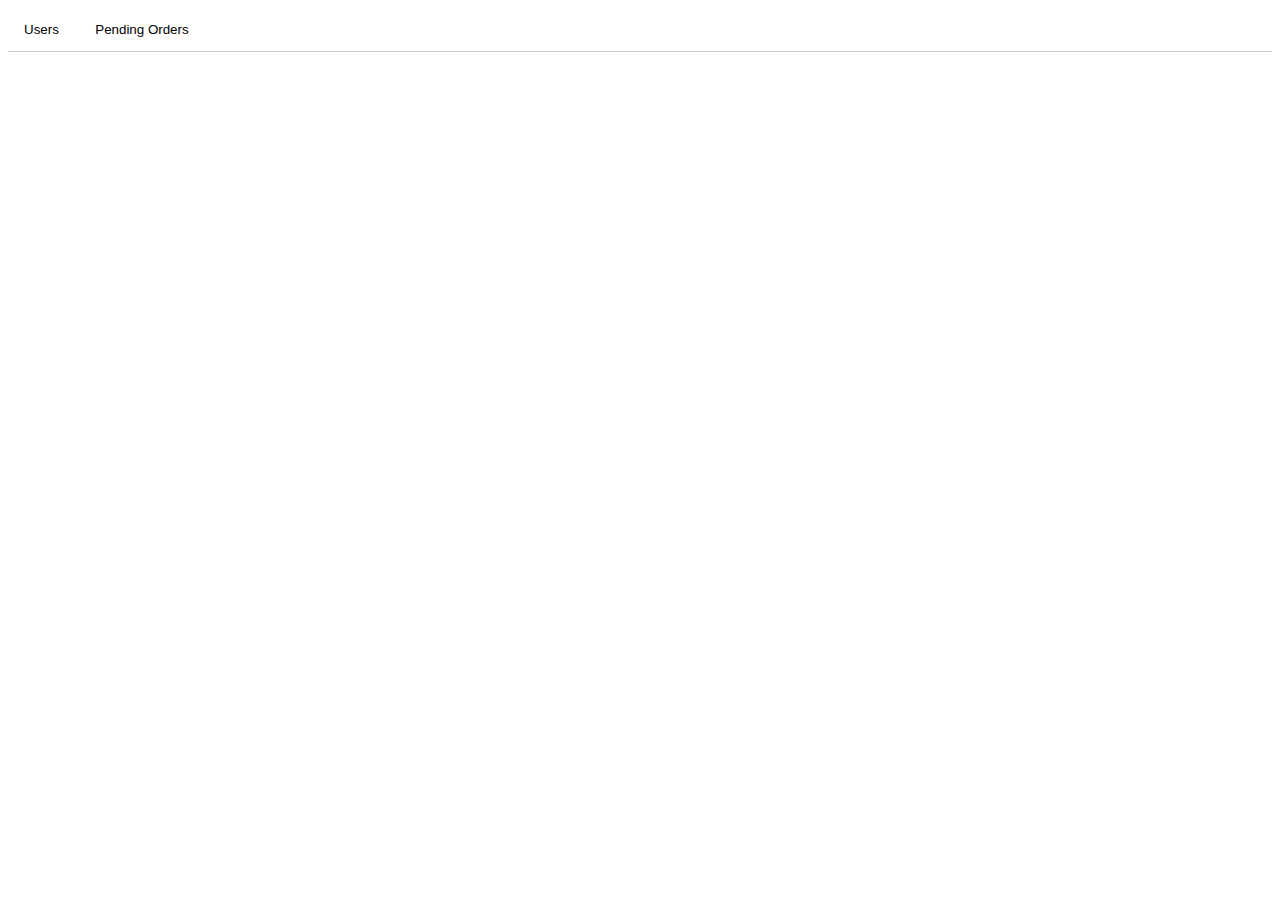
<file: Project/admin.html>
<!DOCTYPE html>
<html lang="en">
<head>
    <meta charset="UTF-8">
    <meta name="viewport" content="width=device-width, initial-scale=1.0">
    <title>Admin Page</title>
    <style>
        body {
            font-family: Arial, sans-serif;
        }

        .tab {
            overflow: hidden;
            border-bottom: 1px solid #ccc;
        }

        .tab button {
            background-color: inherit;
            border: none;
            outline: none;
            cursor: pointer;
            padding: 14px 16px;
            transition: 0.3s;
        }

        .tab button:hover {
            background-color: #ddd;
        }

        .tab button.active {
            background-color: #ccc;
        }

        .tabcontent {
            display: none;
            padding: 6px 12px;
            border: 1px solid #ccc;
            border-top: none;
        }

        table {
            width: 100%;
            border-collapse: collapse;
            margin-top: 10px;
        }

        table, th, td {
            border: 1px solid black;
        }

        th, td {
            padding: 8px;
            text-align: left;
        }
    </style>
</head>
<body>
    <div class="tab">
        <button class="tablinks" onclick="openTab(event, 'Users')">Users</button>
        <button class="tablinks" onclick="openTab(event, 'Orders')">Pending Orders</button>
    </div>

    <div id="Users" class="tabcontent">
        <h3>Users</h3>
        <table>
            <tr>
                <th>ID</th>
                <th>Name</th>
                <th>Email</th>
                <!-- Add more columns as needed -->
            </tr>
            <!-- Replace with server-side rendering or JavaScript rendering -->
            <tr>
                <td>1</td>
                <td>John Doe</td>
                <td>john@example.com</td>
            </tr>
            <tr>
                <td>2</td>
                <td>Jane Doe</td>
                <td>jane@example.com</td>
            </tr>
        </table>
    </div>

    <div id="Orders" class="tabcontent">
        <h3>Pending Orders</h3>
        <table>
            <tr>
                <th>Order ID</th>
                <th>User ID</th>
                <th>Product</th>
                <th>Quantity</th>
                <!-- Add more columns as needed -->
            </tr>
            <!-- Replace with server-side rendering or JavaScript rendering -->
            <tr>
                <td>101</td>
                <td>1</td>
                <td>Widget A</td>
                <td>5</td>
            </tr>
            <tr>
                <td>102</td>
                <td>2</td>
                <td>Widget B</td>
                <td>3</td>
            </tr>
        </table>
    </div>

    <script>
        function openTab(evt, tabName) {
            var i, tabcontent, tablinks;
            tabcontent = document.getElementsByClassName("tabcontent");
            for (i = 0; i < tabcontent.length; i++) {
                tabcontent[i].style.display = "none";
            }
            tablinks = document.getElementsByClassName("tablinks");
            for (i = 0; i < tablinks.length; i++) {
                tablinks[i].className = tablinks[i].className.replace(" active", "");
            }
            document.getElementById(tabName).style.display = "block";
            evt.currentTarget.className += " active";
        }
    </script>
</body>
</html>
</file>
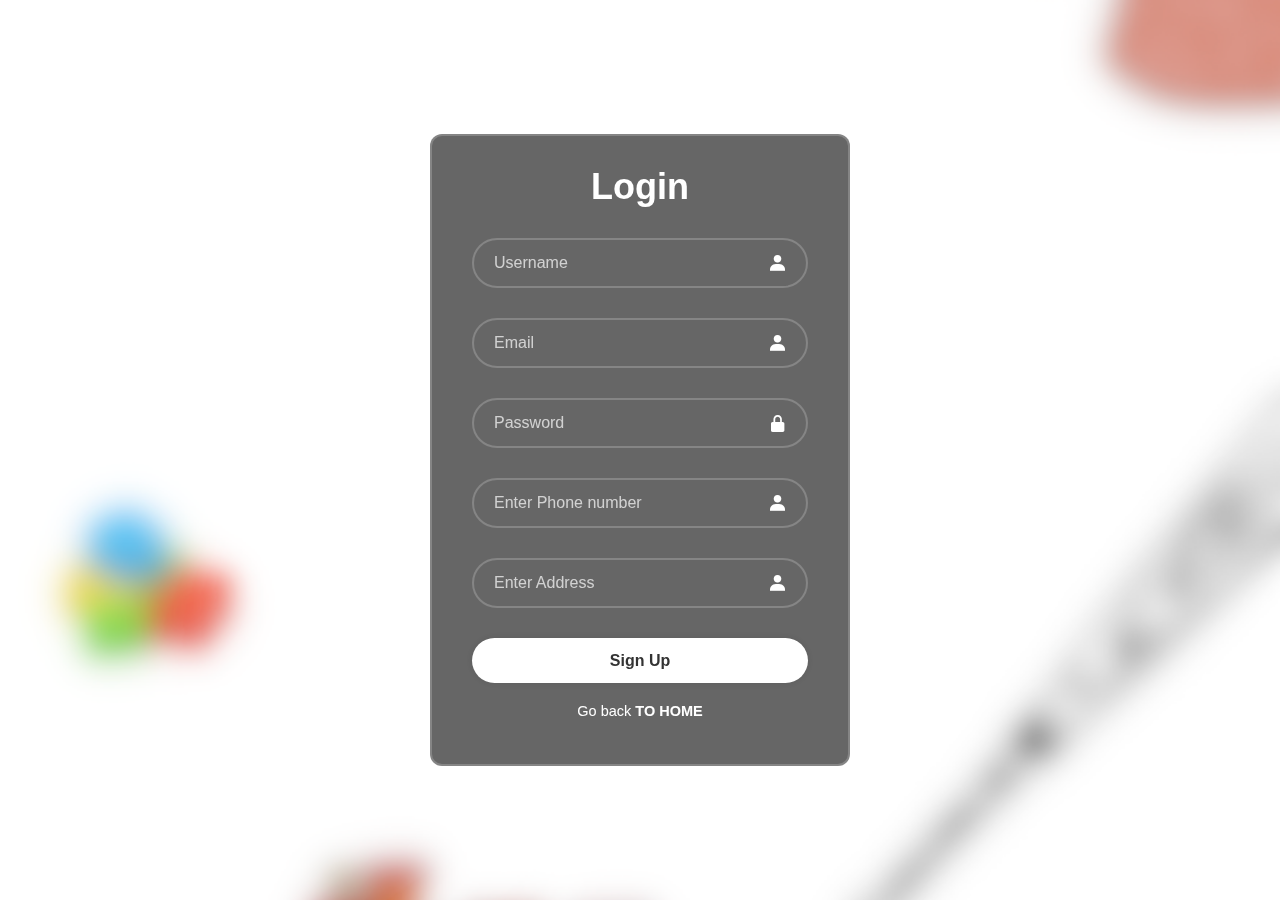
<file: Project/Create.html>
<!DOCTYPE html>
<html lang="en">
<head>
    <meta charset="UTF-8">
    <meta name="viewport" content="width=device-width, initial-scale=1.0">
    <title>Login Form | Dan Aleko</title>
    <link rel="stylesheet" href="styles.css">
    <link href='https://unpkg.com/boxicons@2.1.4/css/boxicons.min.css' rel='stylesheet'>
    <link rel="icon" href="favicon.ico">
</head>
<body>
    <div class="wrapper">
        <form action="connect.php" method="post">
            <h1>Login</h1>
            <div class="input-box">
                <input type="text" name="username" placeholder="Username" required>
                <i class='bx bxs-user'></i>
            </div>
            <div class="input-box">
                <input type="email" name="userEmail" placeholder="Email" required>
                <i class='bx bxs-user'></i>
            </div>
            <div class="input-box">
                <input type="password" name="password" placeholder="Password" required>
                <i class='bx bxs-lock-alt'></i>
            </div>
            <div class="input-box">
                <input type="number" name="usernumber" placeholder="Enter Phone number" required>
                <i class='bx bxs-user'></i>
            </div>
            <div class="input-box">
                <input type="text" name="ShippingAddress" placeholder="Enter Address" required>
                <i class='bx bxs-user'></i>
            </div>
            <button type="submit" class="btn">Sign Up</button>
            <div class="register-link">
                <p>Go back <a href="index.html"> TO HOME</a></p>
            </div>
        </form>
    </div>
</body>
</html>
</file>
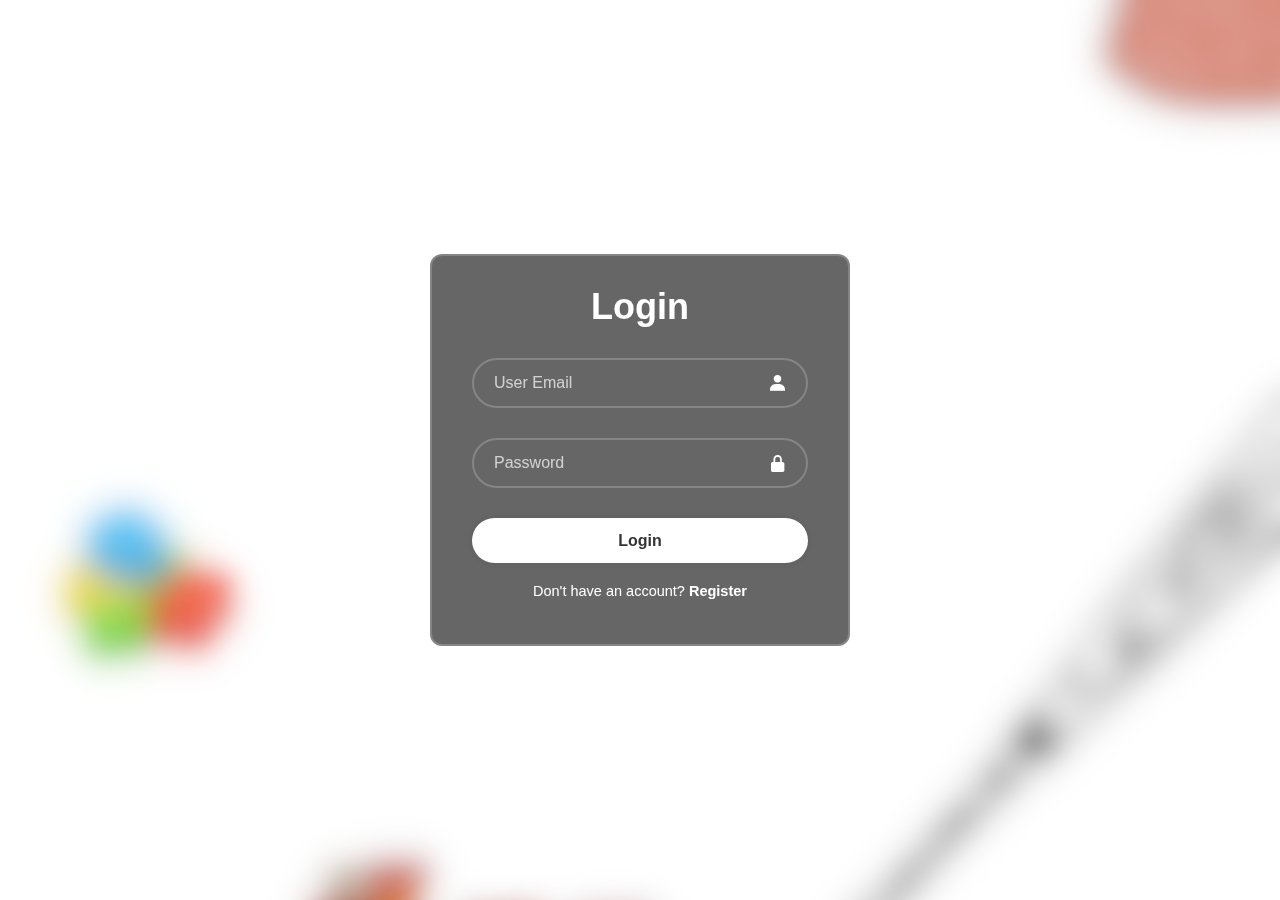
<file: Project/Login.html>
<!DOCTYPE html>
<html lang="en">
<head>
    <meta charset="UTF-8">
    <meta name="viewport" content="width=device-width, initial-scale=1.0">
    <title>Login Form | Dan Aleko</title>
    <link rel="stylesheet" href="styles.css">
    <link href='https://unpkg.com/boxicons@2.1.4/css/boxicons.min.css' rel='stylesheet'>
    <link rel="icon" href="favicon.ico">
</head>
<body>
    <div class="wrapper">
        <form action="login.php" method="post">
            <h1>Login</h1>
            <div class="input-box">
                <input type="email" name="userEmail" placeholder="User Email" required>
                <i class='bx bxs-user'></i>
            </div>
            <div class="input-box">
                <input type="password" name="password" placeholder="Password" required>
                <i class='bx bxs-lock-alt'></i>
            </div>
            <button type="submit" class="btn">Login</button>
            <div class="register-link">
                <p>Don't have an account? <a href="shipping.html">Register</a></p>
            </div>
        </form>
    </div>
</body>
</html>
</file>
<file: Project/styles.css>
* {
    margin: 0;
    padding: 0;
    box-sizing: border-box;
    font-family: "Poppins", Sans-Serif;
}

body {
    display: flex;
    justify-content: center;
    align-items: center;
    min-height: 100vh;
    background: url(./pexels-stywo-1054218.png);
    background-size: cover;
    background-position: center;
}

.wrapper {
    width: 420px;
    background: rgba(0, 0, 0, 0.6);
    border: 2px solid rgba(255, 255, 255, .2);
    backdrop-filter: blur(10px);
    color: #fff;
    border-radius: 12px;
    padding: 30px 40px;
}

.wrapper h1 {
    font-size: 36px;
    text-align: center;
}

.wrapper .input-box {
    width: 100%;
    height: 50px;
    position: relative;
    margin: 30px 0;
}

.input-box input {
    width: 100%;
    height: 100%;
    background: transparent;
    border: none;
    outline: none;
    border: 2px solid rgba(255, 255, 255, .2);
    border-radius: 40px;
    font-size: 16px;
    color: #fff;
    padding: 0 45px 0 20px;
    transition: border-color 0.3s;
}

.input-box input::placeholder {
    color: rgba(255, 255, 255, 0.7);
}

.input-box input:focus {
    border-color: #fff;
}

.input-box i {
    position: absolute;
    right: 20px;
    top: 50%;
    transform: translateY(-50%);
    font-size: 20px;
}

.wrapper .remember-forgot {
    display: flex;
    justify-content: space-between;
    font-size: 14.5px;
    margin: -15px 0 15px;
}

.remember-forgot label input {
    accent-color: #fff;
    margin-right: 3px;
}

.remember-forgot a {
    text-decoration: none;
    color: #fff;
}

.remember-forgot a:hover {
    text-decoration: underline;
}

.wrapper .btn {
    width: 100%;
    height: 45px;
    background: #fff;
    border: none;
    outline: none;
    border-radius: 40px;
    box-shadow: 0 0 10px rgba(0, 0, 0, .1);
    cursor: pointer;
    font-size: 16px;
    color: #333;
    font-weight: 600;
    transition: background-color 0.3s, color 0.3s;
}

.wrapper .btn:hover {
    background: #ddd;
    color: #000;
}

.wrapper .register-link {
    font-size: 14.5px;
    text-align: center;
    margin: 20px 0 15px;
}

.register-link p a {
    color: #fff;
    text-decoration: none;
    font-weight: 600;
}

.register-link p a:hover {
    text-decoration: underline;
}

@media (max-width: 480px) {
    .wrapper {
        width: 100%;
        padding: 20px;
    }
}
</file>
